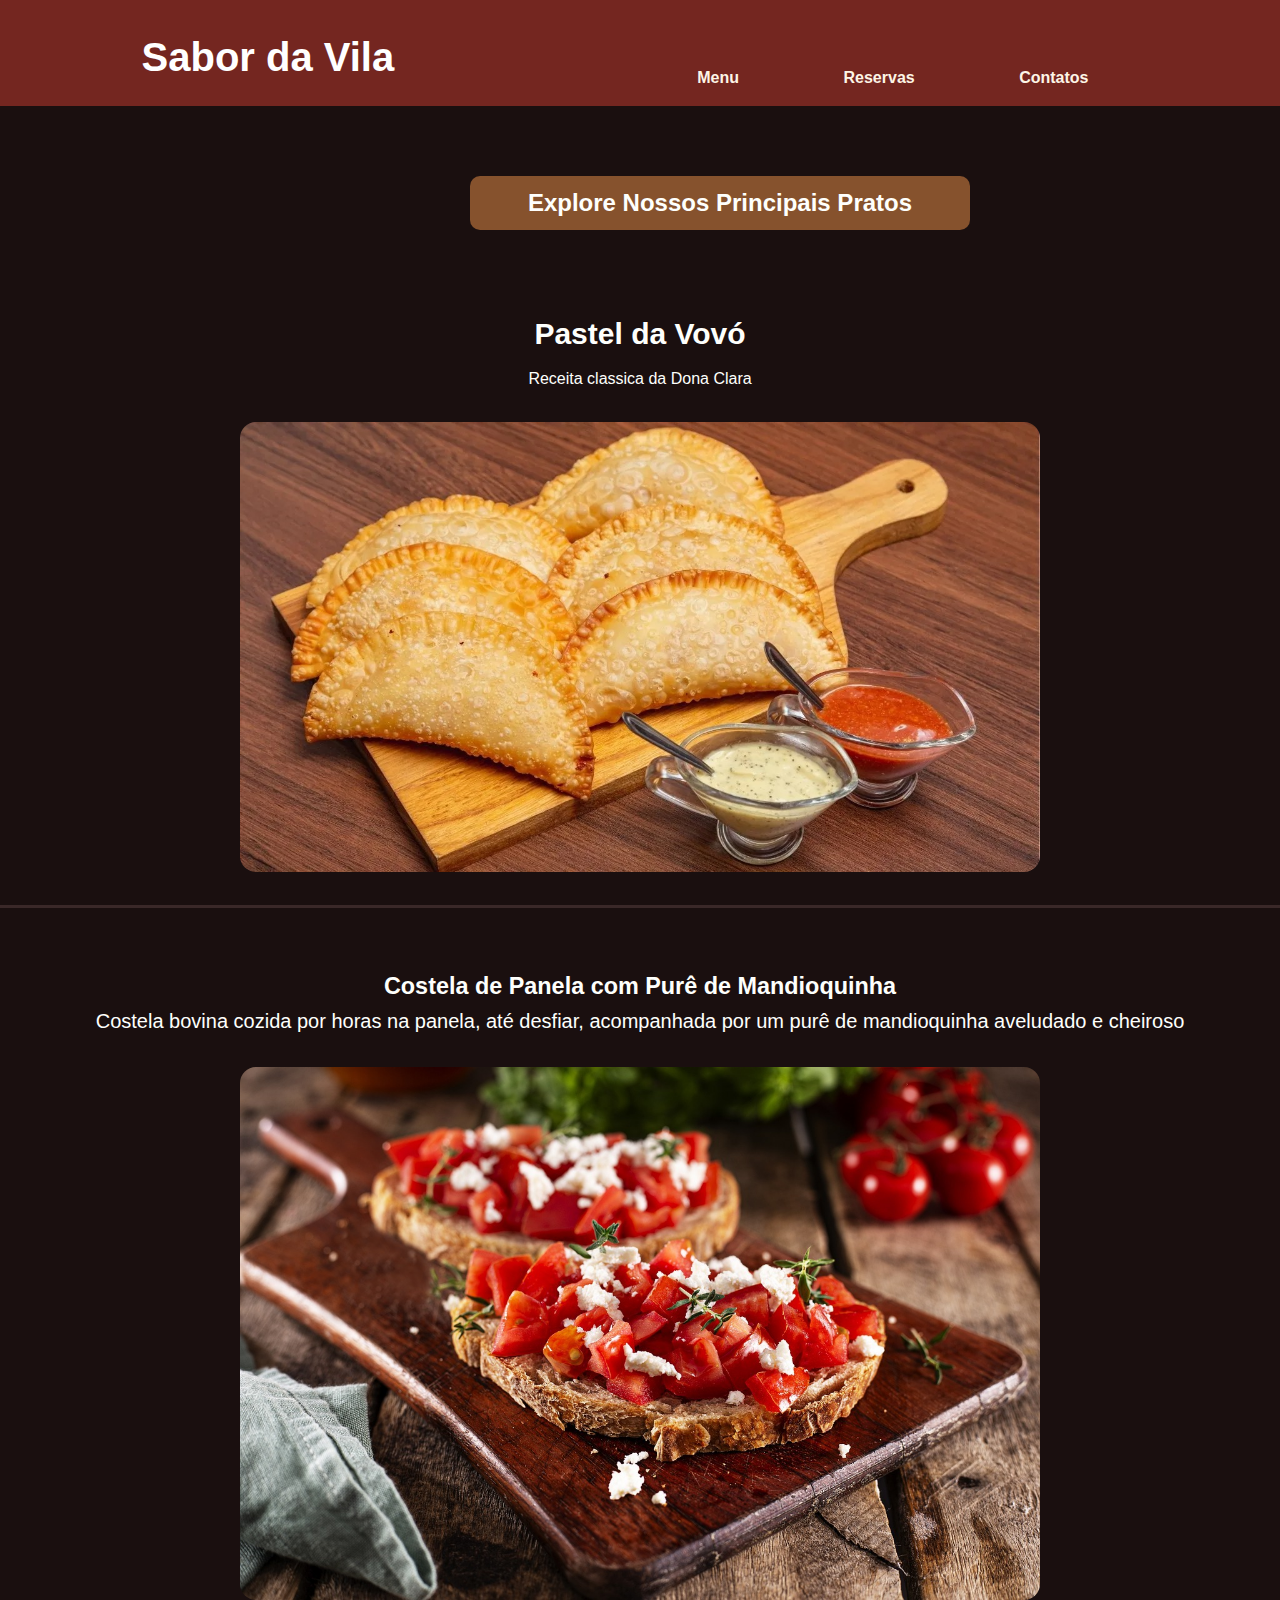
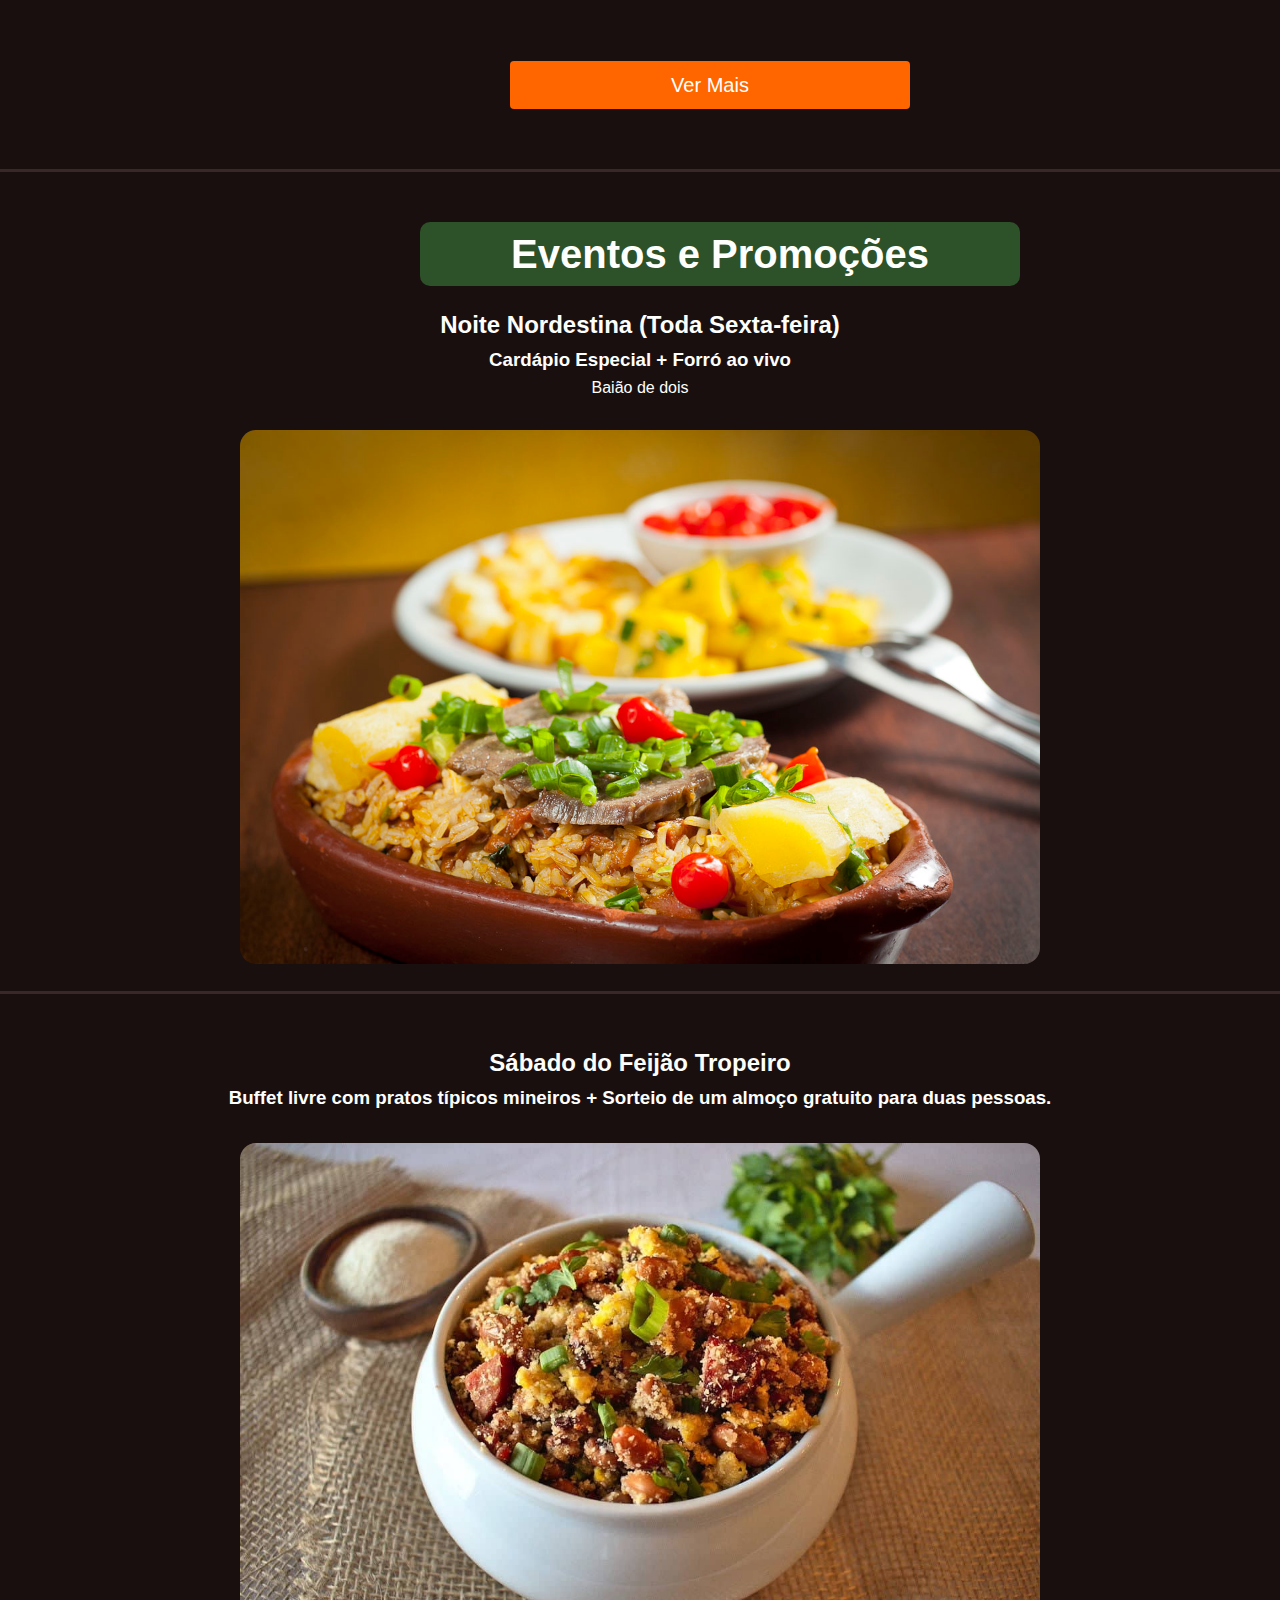
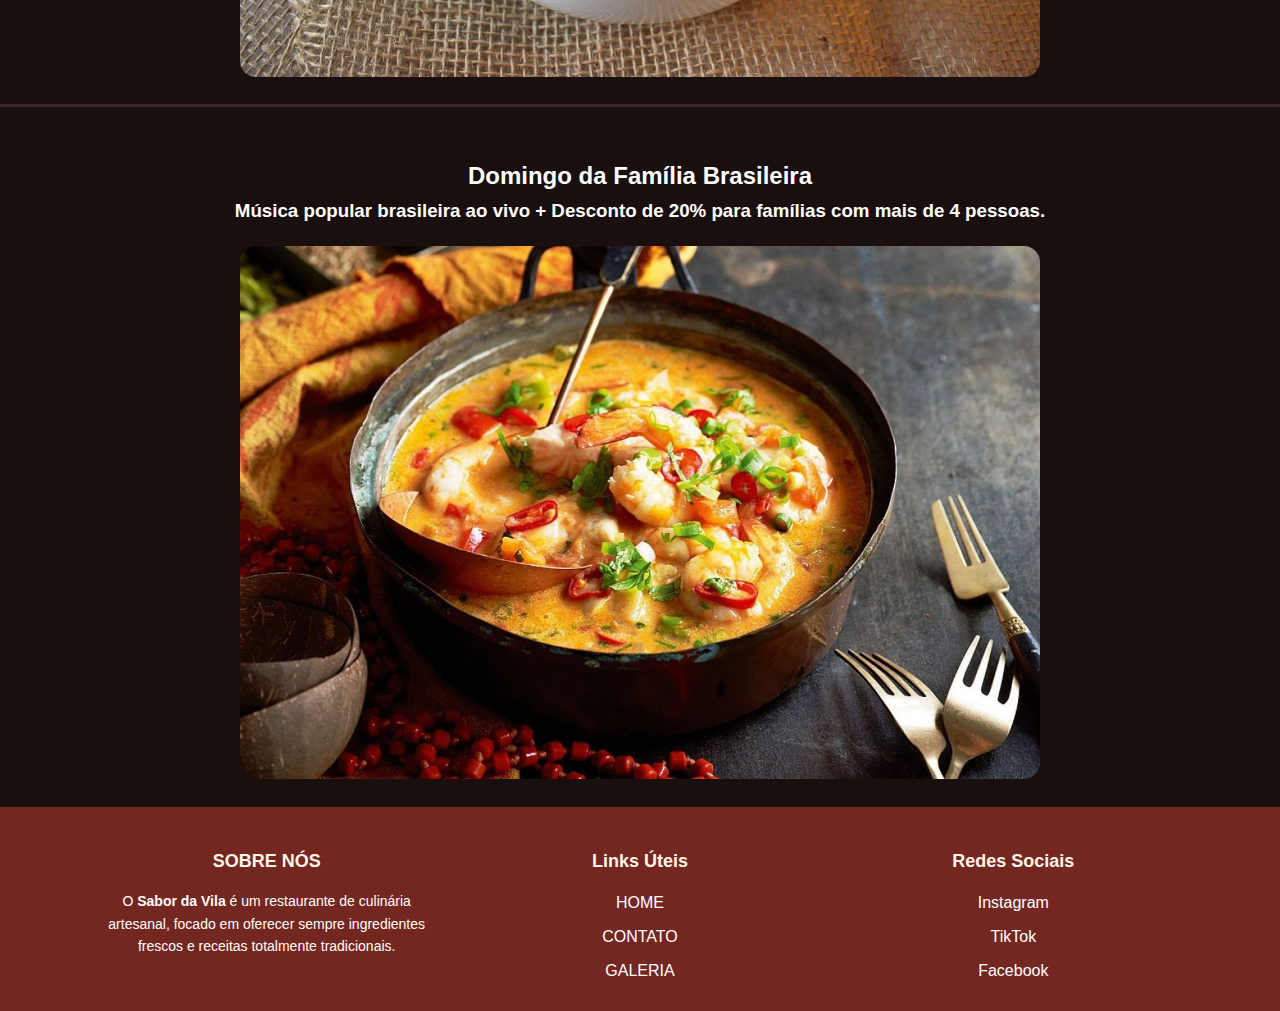
<file: index.html>
<!DOCTYPE html>
<html lang="pt-br">
<head>
    <meta charset="UTF-8">
    <meta name="viewport" content="width=device-width, initial-scale=1.0">
    <title>Sabor da Vila</title>
    <link rel="stylesheet" href="style.css">
</head>
<body>

    <!--Cabeçalho-->
    <header>
        <h1>Sabor da Vila</h1>
        <nav>
            <ul>
                <a href="/menu.html">Menu</a>
                <a href="">Reservas</a>
                <a href="#">Contatos</a>
            </ul>
        </nav>
    </header>


    <main>
        <section class="pratos">
            <h2>Explore Nossos Principais Pratos</h2>
            <a href="/menu.html"></a>
        </section>


        <section class="receba">
            <!--ROCK-->
            <div class="arvore">
                <h3>Pastel da Vovó</h3>
                <p>Receita classica da Dona Clara</p>
                <img src="/IMAGENS/gvzrdz.jpg" alt="Pastel"><br><br>
            </div>

            
        </section>

        <section>
            <div class="arvore2">
                <h3>Costela de Panela com Purê de Mandioquinha</h3>
                <p>Costela bovina cozida por horas na panela, até desfiar, acompanhada por um purê de mandioquinha aveludado e cheiroso</p>
                <img src="/IMAGENS/747pfe.jpg" alt="Costela "><br><br>
                <a href="/menu.html" target="_blank">Ver Mais</a> 

            </div>
        </section>

        <section class="receba2">
            <div class="texto1">
                <H1>Eventos e Promoções</H1>
    
                <h2>Noite Nordestina (Toda Sexta-feira)</h2>
                <h3>Cardápio Especial + Forró ao vivo</h3>
                <p>Baião de dois</p>
                <img src="/IMAGENS/Baião_de_dois.jpg" alt="">

            </div>

            <div class="armario">
                <h2>Sábado do Feijão Tropeiro</h2>
                <h3>Buffet livre com pratos típicos mineiros + Sorteio de um almoço gratuito para duas pessoas.</h3>
                <img src="/IMAGENS/Feijao-Tropeiro-1.jpeg" alt="">
            </div>

            <div class="armario2">
                <h2>Domingo da Família Brasileira</h2>
                <h3>Música popular brasileira ao vivo + Desconto de 20% para famílias com mais de 4 pessoas.</h3>
                <img src="/IMAGENS/xdzyk3.jpg" alt="">
            </div>

        </section>

    </main>


    


    <footer class="footer">
        <section class="footer_secao" >

            <div class="footer_div">
                <h4>SOBRE NÓS</h4>
                <p> O <strong>Sabor da Vila</strong> é um restaurante de culinária artesanal, focado em oferecer sempre ingredientes frescos e receitas totalmente tradicionais.</p>
            </div>

            <div class="footer_div">
                <h4>Links Úteis</h4>
                <ul>
                    <li><a href="index.html">HOME</a></li>
                    <li><a href="conteudo.html">CONTATO</a></li>
                    <li><a href="contato.html">GALERIA</a></li>

                </ul>
            </div>

            <div class="footer_div">
                <h4>Redes Sociais</h4>
                <ul>
                    <li><a href="#">Instagram</a></li>
                    <li><a href="#">TikTok</a></li>
                    <li><a href="#">Facebook</a></li>
                </ul>
            </div>

            

           
            
    
</body>
</html>
</file>
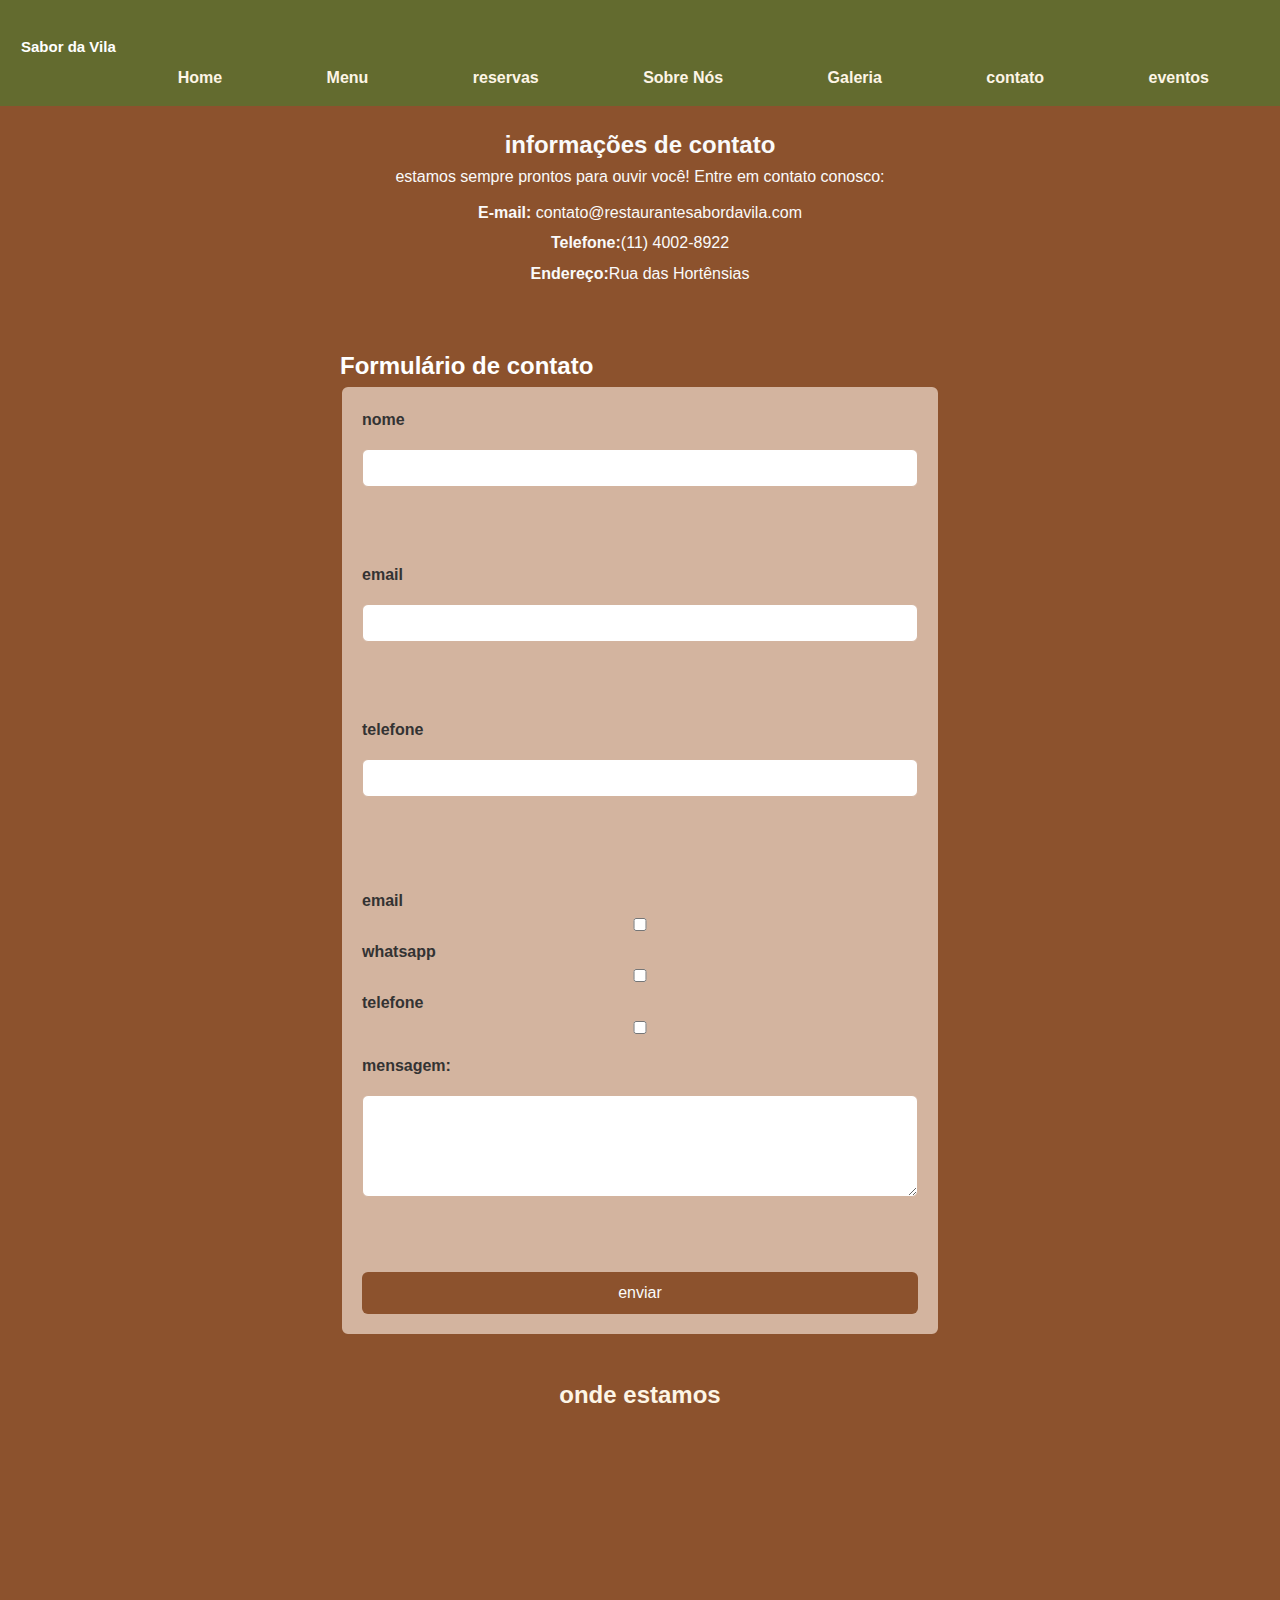
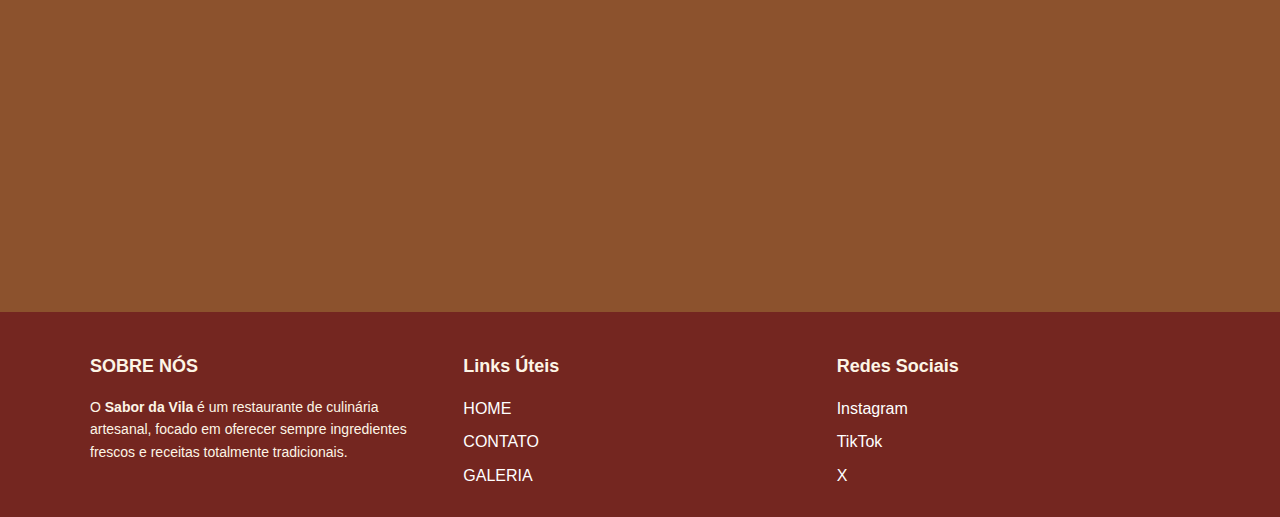
<file: contato.html>
<!DOCTYPE html>
<html lang="pt-br">
<head>
    <meta charset="UTF-8">
    <meta name="viewport" content="width=device-width, initial-scale=1.0">
    <title>Contato</title>
    <link rel="stylesheet" href="contato.css">
</head>
<body>
    <!--cabecalho-->
    <header>
        <h1>Sabor da Vila</h1>
        <nav>
            <ul>
                <a href="#">Home</a>
                <a href="#">Menu</a>
                <a href="#">reservas</a>
                <a href="#">Sobre Nós</a>
                <a href="#">Galeria</a>
                <a href="#">contato</a>
                <a href="#">eventos</a>
            </ul>
        </nav>
    </header>

    <main>
        <section class="info_contato">
            <h2>
                informações de contato
            </h2>
            <p>
                estamos sempre prontos para ouvir você! Entre em contato conosco:
            </p>
            <ul>
                <li><strong>E-mail:</strong> contato@restaurantesabordavila.com</li>
                <li><strong>Telefone:</strong>(11) 4002-8922</li>
                <li><strong>Endereço:</strong>Rua das Hortênsias</li>
            </ul>
            <div class="info_midia">
                <a href="#">instagram</a>
                <a href="#">TikTok</a>
                <a href="#">Facebook</a>
            </div>
        </section>
        <section class="forms">
            <h2>
                Formulário de contato
            </h2>
            <form action="#" method="post" class="forms_card">
            <label for="nome">nome</label>
            <input type="text" id="nome" required> <br> <br>

            <label for="email">email</label>
            <input type="email" id="email" required><br><br>

            <label for="telefone">telefone</label>
            <input type="tel" id="telefone" required><br><br>
            <label for="Prefere contato por:"></label>
            <div class="forms_checkbox">
                <label for="email_escolha">email</label>
                <input type="checkbox" id="email_escolha">

                <label for="whatsapp_escolha">whatsapp</label>
                <input type="checkbox" id="whatsapp_escolha">

                <label for="tel_escolha">telefone</label>
                <input type="checkbox" id="tel_escolha">
            </div>
            <label for="mensagem">mensagem:</label>
            <textarea name="mensagem" id="mensagem" cols="20" rows="5"></textarea> <br><br>
            <button type="submit">enviar</button>

        </section>
        </form>
        <section class="mapa">
            <h2>
                onde estamos
            </h2>
            <iframe src="https://www.google.com/maps/embed?pb=!1m18!1m12!1m3!1d3657.476589420314!2d-46.650581599999995!3d-23.551320800000003!2m3!1f0!2f0!3f0!3m2!1i1024!2i768!4f13.1!3m3!1m2!1s0x94ce584a62baf6b1%3A0x9f2c70dc53e43f0b!2sAugusta%20472%20Rock%20Bar!5e0!3m2!1spt-BR!2sbr!4v1759950795510!5m2!1spt-BR!2sbr" width="600" height="450" style="border:0;" allowfullscreen="" loading="lazy" referrerpolicy="no-referrer-when-downgrade"></iframe>
        </section>
        </main>
            <footer class="footer">
                <section class="footer_secao" >
        
                    <div class="footer_div">
                        <h4>SOBRE NÓS</h4>
                        <p> O <strong>Sabor da Vila</strong> é um restaurante de culinária artesanal, focado em oferecer sempre ingredientes frescos e receitas totalmente tradicionais.</p>
                    </div>
        
                    <div class="footer_div">
                        <h4>Links Úteis</h4>
                        <ul>
                            <li><a href="index.html">HOME</a></li>
                            <li><a href="conteudo.html">CONTATO</a></li>
                            <li><a href="contato.html">GALERIA</a></li>
        
                        </ul>
                    </div>
        
                    <div class="footer_div">
                        <h4>Redes Sociais</h4>
                        <ul>
                            <li><a href="#">Instagram</a></li>
                            <li><a href="#">TikTok</a></li>
                            <li><a href="#">X</a></li>
                        </ul>
                    </div>
                </footer>


</body>
</html>
</file>
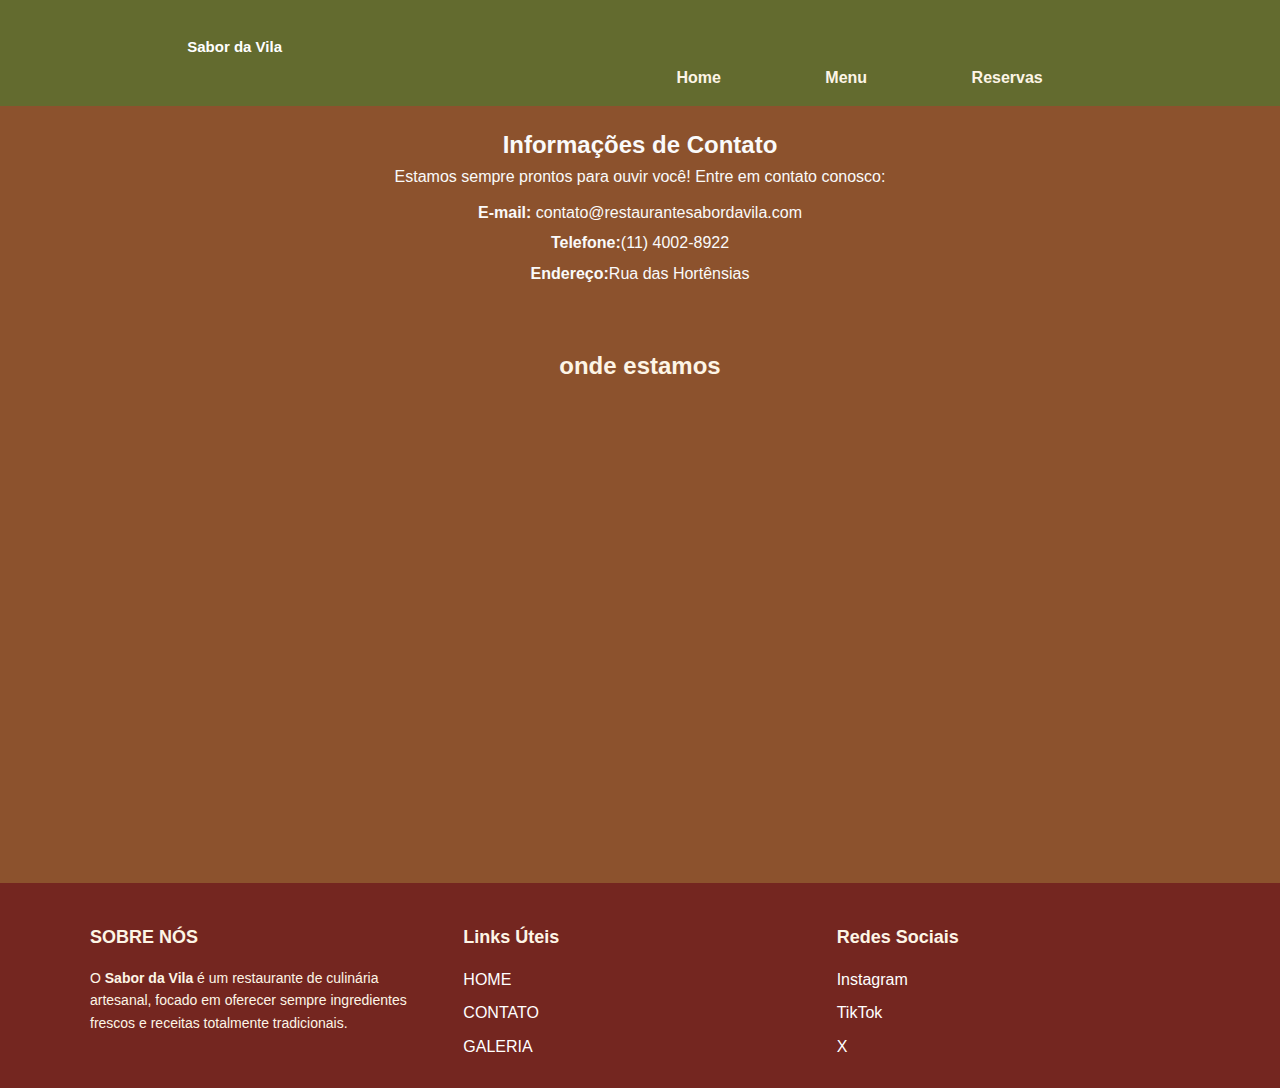
<file: contato2.html>
<!DOCTYPE html>
<html lang="pt-br">
<head>
    <meta charset="UTF-8">
    <meta name="viewport" content="width=device-width, initial-scale=1.0">
    <title>Contato</title>
    <link rel="stylesheet" href="contato.css">
</head>
<body>
    <!--cabecalho-->
    <header>
        <h1>Sabor da Vila</h1>
        <nav>
            <ul>
                <a href="#">Home</a>
                <a href="#">Menu</a>
                <a href="#">Reservas</a>
           
        
               
               
            </ul>
        </nav>
    </header>

    <main>
        <section class="info_contato">
            <h2>
                Informações de Contato
            </h2>
            <p>
                Estamos sempre prontos para ouvir você! Entre em contato conosco:
            </p>
            <ul>
                <li><strong>E-mail:</strong> contato@restaurantesabordavila.com</li>
                <li><strong>Telefone:</strong>(11) 4002-8922</li>
                <li><strong>Endereço:</strong>Rua das Hortênsias</li>
            </ul>
            <div class="info_midia">
                <a href="#">instagram</a>
                <a href="#">TikTok</a>
                <a href="#">Facebook</a>
            </div>
        </section>
       
        <section class="mapa">
            <h2>
                onde estamos
            </h2>
            <iframe src="https://www.google.com/maps/embed?pb=!1m18!1m12!1m3!1d3657.476589420314!2d-46.650581599999995!3d-23.551320800000003!2m3!1f0!2f0!3f0!3m2!1i1024!2i768!4f13.1!3m3!1m2!1s0x94ce584a62baf6b1%3A0x9f2c70dc53e43f0b!2sAugusta%20472%20Rock%20Bar!5e0!3m2!1spt-BR!2sbr!4v1759950795510!5m2!1spt-BR!2sbr" width="600" height="450" style="border:0;" allowfullscreen="" loading="lazy" referrerpolicy="no-referrer-when-downgrade"></iframe>
        </section>
        </main>
            <footer class="footer">
                <section class="footer_secao" >
        
                    <div class="footer_div">
                        <h4>SOBRE NÓS</h4>
                        <p> O <strong>Sabor da Vila</strong> é um restaurante de culinária artesanal, focado em oferecer sempre ingredientes frescos e receitas totalmente tradicionais.</p>
                    </div>
        
                    <div class="footer_div">
                        <h4>Links Úteis</h4>
                        <ul>
                            <li><a href="index.html">HOME</a></li>
                            <li><a href="conteudo.html">CONTATO</a></li>
                            <li><a href="contato.html">GALERIA</a></li>
        
                        </ul>
                    </div>
        
                    <div class="footer_div">
                        <h4>Redes Sociais</h4>
                        <ul>
                            <li><a href="#">Instagram</a></li>
                            <li><a href="#">TikTok</a></li>
                            <li><a href="#">X</a></li>
                        </ul>
                    </div>
                </footer>


</body>
</html>
</file>
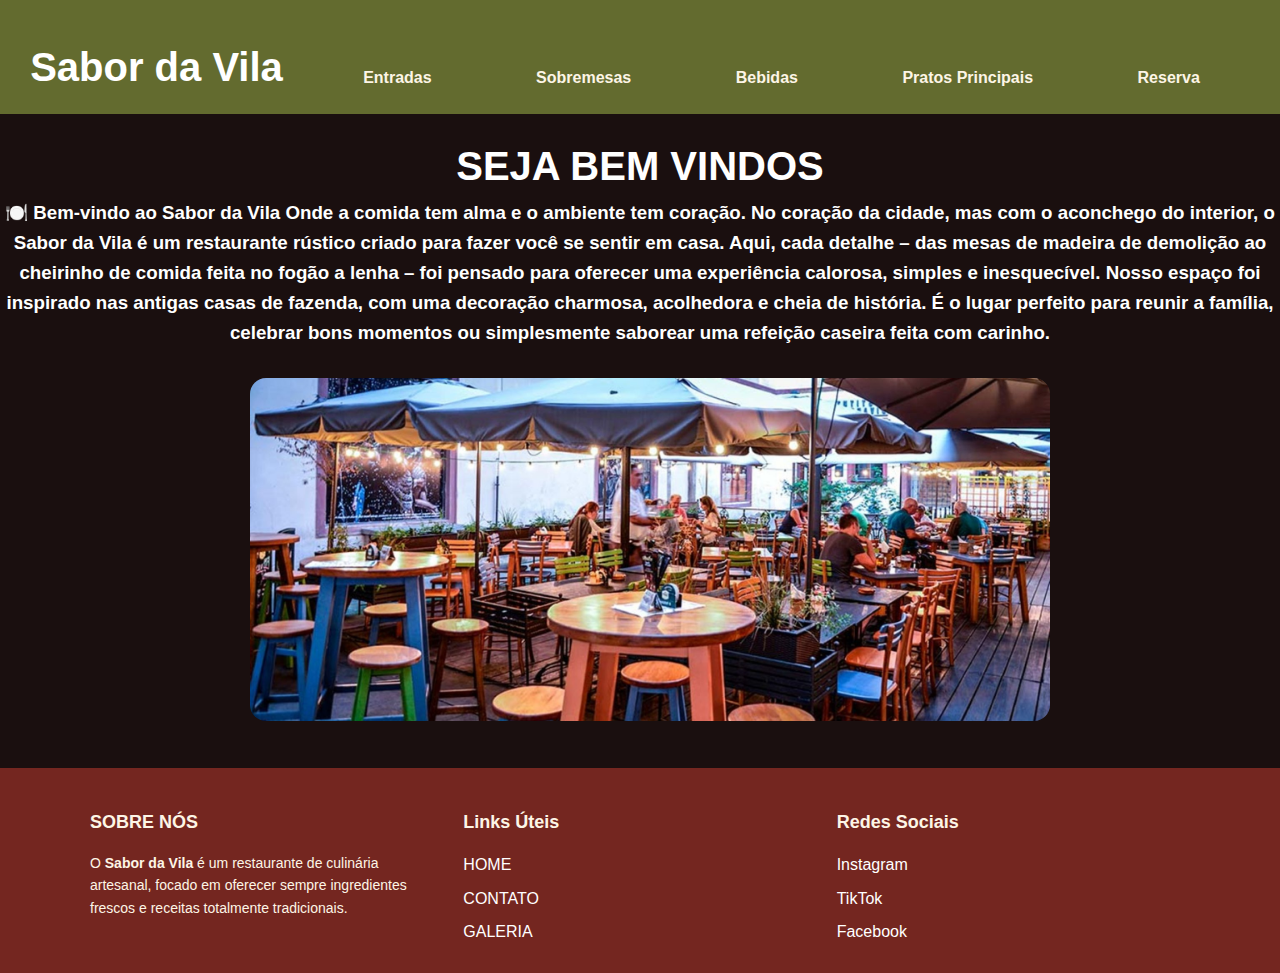
<file: galeria.html>
<!DOCTYPE html>
<html lang="en">
<head>
    <meta charset="UTF-8">
    <meta name="viewport" content="width=, initial-scale=1.0">
    <title>Document</title>
    <link rel="stylesheet" href="galeria.css">
</head>
<body>

    <header>
        <h1>Sabor da Vila</h1>
        <nav>
            <ul>
                <a href="#">Entradas</a>
                <a href="#">Sobremesas</a>
                <a href="#">Bebidas</a>
                <a href="#">Pratos Principais</a>
                <a href="#">Reserva</a>
            </ul>
        </nav>
    </header>






    <section class="receba">
        <div class="texto">
             
                <div class="texto">
                    <h1>SEJA BEM VINDOS</h1>
                    <h3>🍽️ Bem-vindo ao Sabor da Vila
    
                        Onde a comida tem alma e o ambiente tem coração.
                        
                        No coração da cidade, mas com o aconchego do interior, o Sabor da Vila é um restaurante rústico criado para fazer você se sentir em casa. Aqui, cada detalhe – das mesas de madeira de demolição ao cheirinho de comida feita no fogão a lenha – foi pensado para oferecer uma experiência calorosa, simples e inesquecível.
                        
                        Nosso espaço foi inspirado nas antigas casas de fazenda, com uma decoração charmosa, acolhedora e cheia de história. É o lugar perfeito para reunir a família, celebrar bons momentos ou simplesmente saborear uma refeição caseira feita com carinho.</h3>
                </div>
            </section> </h1> 
            

        <section>
            <div class="foto ">
                <img src="/galeria/ft-do -restaurante.jpg" alt="">
            </div>
        </section>

       
        



    </main>








    <footer class="footer">
        <section class="footer_secao" >

            <div class="footer_div">
                <h4>SOBRE NÓS</h4>
                <p> O <strong>Sabor da Vila</strong> é um restaurante de culinária artesanal, focado em oferecer sempre ingredientes frescos e receitas totalmente tradicionais.</p>
            </div>

            <div class="footer_div">
                <h4>Links Úteis</h4>
                <ul>
                    <li><a href="index.html">HOME</a></li>
                    <li><a href="conteudo.html">CONTATO</a></li>
                    <li><a href="contato.html">GALERIA</a></li>

                </ul>
            </div>

            <div class="footer_div">
                <h4>Redes Sociais</h4>
                <ul>
                    <li><a href="#">Instagram</a></li>
                    <li><a href="#">TikTok</a></li>
                    <li><a href="#">Facebook</a></li>
                </ul>
            </div>


</body>
</html>
</file>
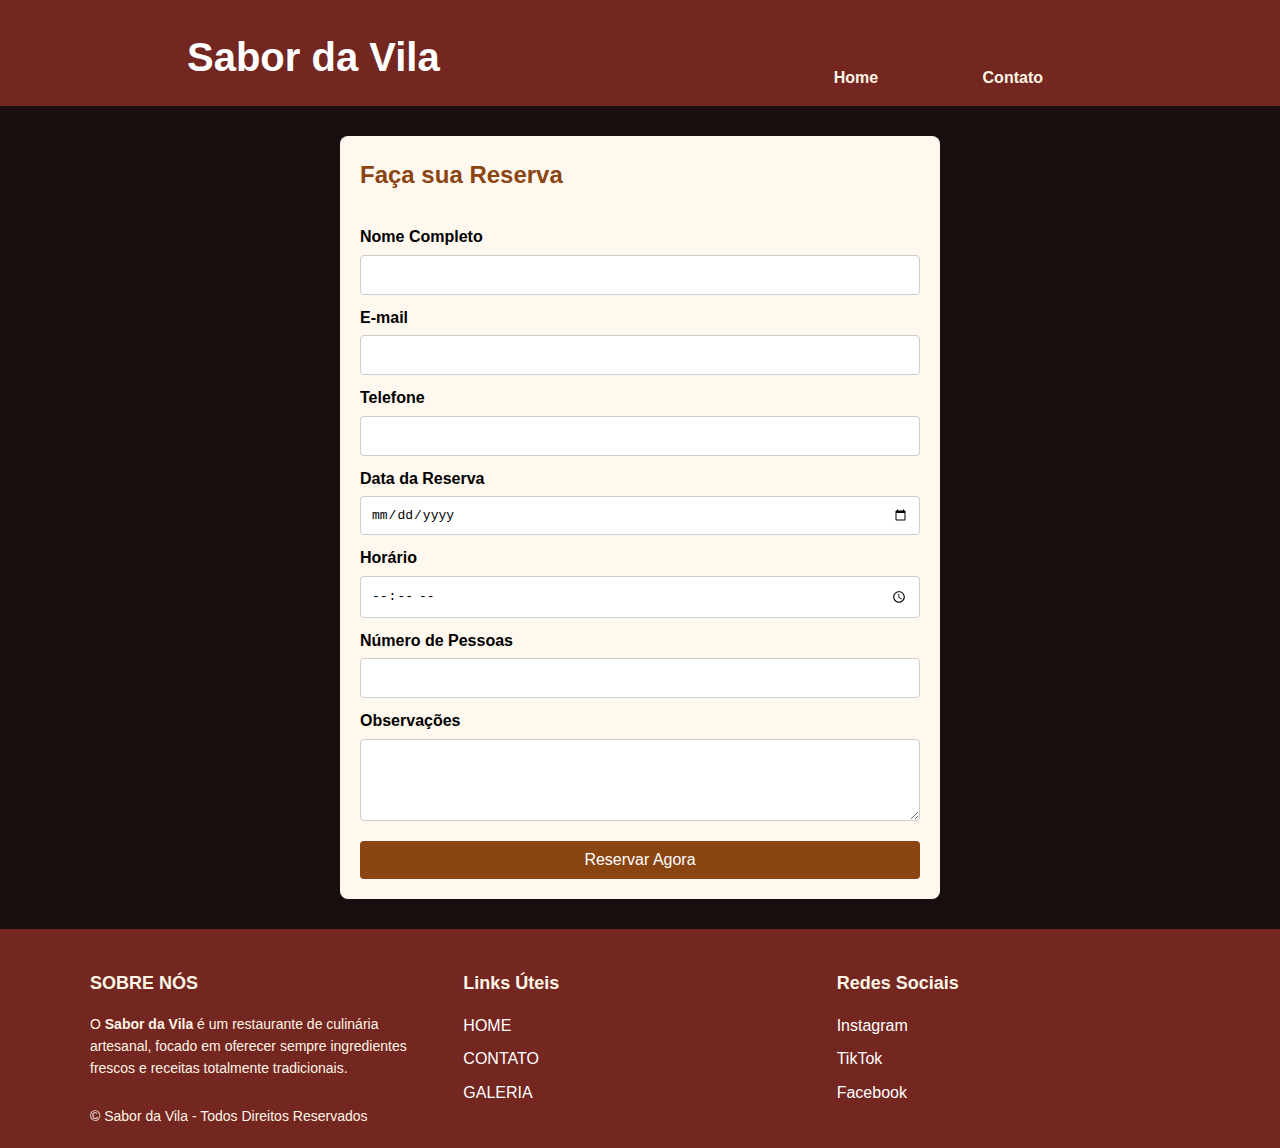
<file: reserva.html>
<!DOCTYPE html>
<html lang="pt-BR">
<head>
  <meta charset="UTF-8" />
  <meta name="viewport" content="width=device-width, initial-scale=1.0"/>
  <title>Reserva - Sabor da Vila</title>
  <link rel="stylesheet" href="reserva.css" />
</head>
<body>
    <header>
        <h1>Sabor da Vila</h1>
        <nav>
            <ul>
                <a href="/RESTAURANTE-fofo/index.html">Home</a>
                <a href="/RESTAURANTE-fofo/contato2.html">Contato</a>
            </ul>
        </nav>
    </header>

  <main>
    <section class="reserva-form">
      <h2>Faça sua Reserva</h2>
      <form action="#" method="POST">
        <label for="nome">Nome Completo</label>
        <input type="text" id="nome" name="nome" required />


         <label for="email">E-mail</label>
          <input type="email" id="email" name="email" required />
        <label for="telefone">Telefone</label>
        <input type="tel" id="telefone" name="telefone" required />
        <label for="data">Data da Reserva</label>
        <input type="date" id="data" name="data" required />


        <label for="hora">Horário</label>
        <input type="time" id="hora" name="hora" required />

        <label for="pessoas">Número de Pessoas</label>
         <input type="number" id="pessoas" name="pessoas" min="1" required />
        <label for="observacoes">Observações</label>
        <textarea id="observacoes" name="observacoes" rows="4"></textarea>

        <button type="submit">Reservar Agora</button>
      </form>
    </section>
  </main>

  <footer class="footer">
    <section class="footer_secao" >

        <div class="footer_div">
            <h4>SOBRE NÓS</h4>
            <p> O <strong>Sabor da Vila</strong> é um restaurante de culinária artesanal, focado em oferecer sempre ingredientes frescos e receitas totalmente tradicionais.</p> <br>
            <p>© Sabor da Vila - Todos Direitos Reservados</p>
        </div>

        <div class="footer_div">
            <h4>Links Úteis</h4>
            <ul>
                <li><a href="/RESTAURANTE-fofo/index.html">HOME</a></li>
                <li><a href="/RESTAURANTE-fofo/contato2.html">CONTATO</a></li>
                <li><a href="/RESTAURANTE-fofo/galeria2.html">GALERIA</a></li>

            </ul>
        </div>

        <div class="footer_div">
            <h4>Redes Sociais</h4>
            <ul>
                <li><a href="#">Instagram</a></li>
                <li><a href="#">TikTok</a></li>
                <li><a href="#">Facebook</a></li>
            </ul>
        </div>

       
</body>
</html>
</file>
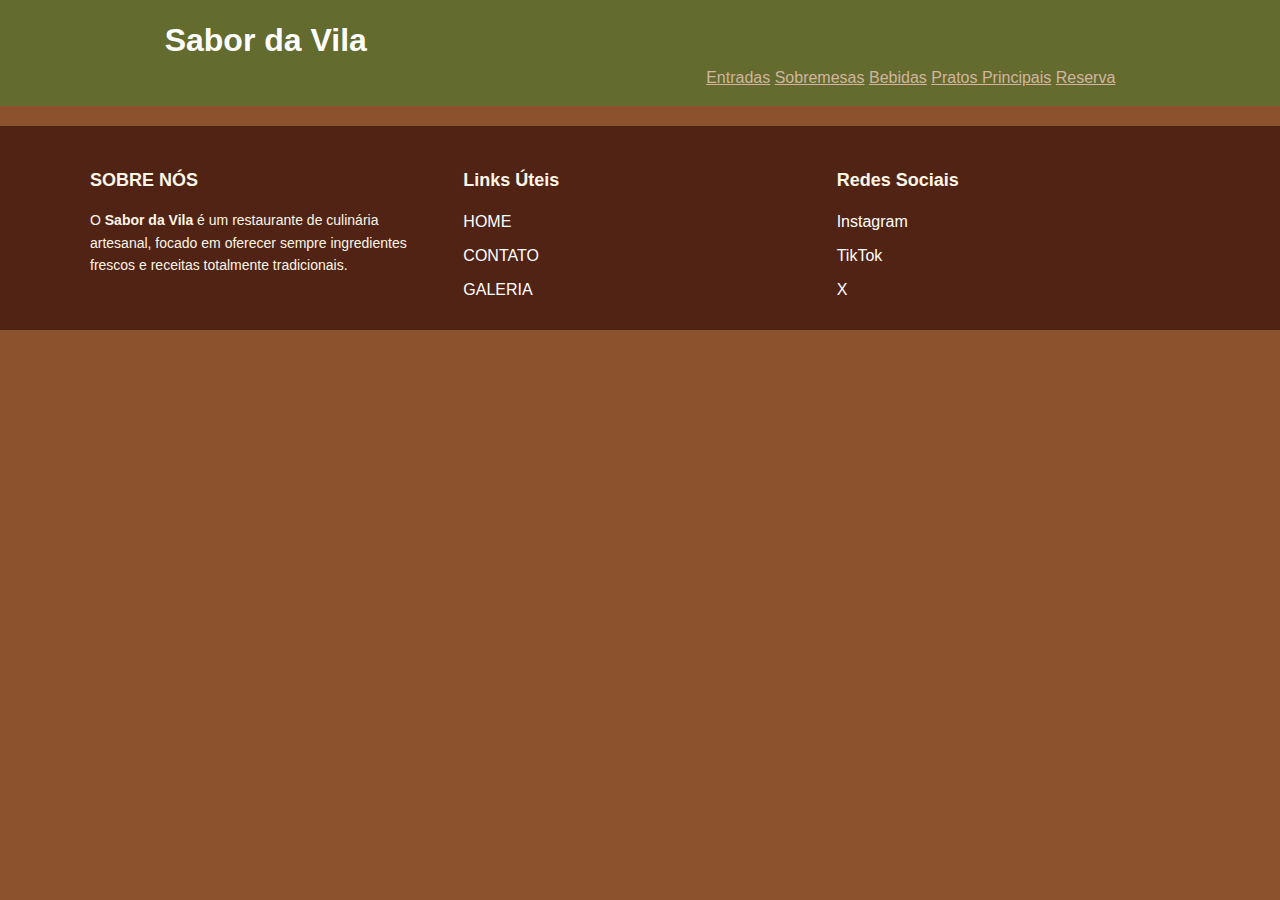
<file: sobrenos.html>
<!DOCTYPE html>
<html lang="pt-br">
<head>
    <meta charset="UTF-8">
    <meta name="viewport" content="width=device-width, initial-scale=1.0">
    <title>sobre nós</title>
    <link rel="stylesheet" href="sobrenos.css">
</head>
<body >
    <header>
        <h1>Sabor da Vila</h1>
        <nav>
            <ul>
                <a href="#">Entradas</a>
                <a href="#">Sobremesas</a>
                <a href="#">Bebidas</a>
                <a href="#">Pratos Principais</a>
                <a href="#">Reserva</a>
            </ul>
        </nav>
    </header>
 

    <footer class="footer">
        <section class="footer_secao" >

            <div class="footer_div">
                <h4>SOBRE NÓS</h4>
                <p> O <strong>Sabor da Vila</strong> é um restaurante de culinária artesanal, focado em oferecer sempre ingredientes frescos e receitas totalmente tradicionais.</p>
            </div>

            <div class="footer_div">
                <h4>Links Úteis</h4>
                <ul>
                    <li><a href="index.html">HOME</a></li>
                    <li><a href="conteudo.html">CONTATO</a></li>
                    <li><a href="contato.html">GALERIA</a></li>

                </ul>
            </div>

            <div class="footer_div">
                <h4>Redes Sociais</h4>
                <ul>
                    <li><a href="#">Instagram</a></li>
                    <li><a href="#">TikTok</a></li>
                    <li><a href="#">X</a></li>
                </ul>
            </div>
</body>
</html>
</file>
<file: style.css>
* {
    margin: 0;
    /*Pesquisar*/
    padding: 0;
    /*Pesquisar*/
    box-sizing: border-box;
    /*Pesquisar*/
}

/*Corpo*/
body {
    background-color: #1A0F0F;
    line-height: 1.6;
    font-family: Verdana, Geneva, Tahoma, sans-serif;
}

header {
    background-color: #742620;
    color: #fff;
    margin-bottom: 20px;
    padding: 15px;
    /*Configura o espaço vazio entre o conteúdo HTML e a borda*/
    display: flex;
    justify-content: space-around;
}

h1 {
    margin-top: 10px;
    font-size: 40px;
}

nav {
    margin-top: 50px;
    /*adciciona margem na parte superior */

}

nav a {
    color: #FDF5E6;
    /*altera a cor da fonte*/
    margin: 0 50px;
    /*adiciona margem 0 TOP/BOTTOM e 10px LEFT e RIGHT*/
    text-decoration: none;
    /*remove a marcação de link*/
    font-weight: bold;
    /*coloca expressura na fonte*/
}

nav a:hover {
    color: #fff;
    /**/
    background-color: #421404;


}


section {
    text-align: center;
    flex-wrap: wrap;
    color: #fefffc;
    font-family: 'Segoe UI', Tahoma, Geneva, Verdana, sans-serif;
}

.pratos h2 {}

.receba {
    background-color: #1A0F0F;
    border-bottom: 3px solid rgb(58, 40, 40);
}

.receba2 {
background-color: #1A0F0F;
}

.arvore h3 {
    
    margin-top: 20px;
    padding: 60px;
    font-size: 30px;
}

.arvore p {
    margin-top: -52px;
    padding: -1px;

}

.arvore a:hover{
    transform: scale(1.05);

}

.arvore img {
    width: 800px;
    margin-top: 30px;
    padding: -1px;
    border-radius: 16px;
    transition: transform 0.3s;
}

.arvore img:hover{
    transform: scale(1.05);

}

.arvore2{
    background-color: #1A0F0F;
    padding: 60px;
    font-size: 20px;
    border-bottom: 3px solid rgb(58, 40, 40);
    
}

.arvore2 img{
    width: 800px;
    margin-top: 30px;
    padding: -1px;
    border-radius: 16px;
    transition: transform 0.3s
}


.arvore2 img:hover{
    transform: scale(1.05);
}

.arvore2 a{
    background-color: #ff6600;
    margin-top: 20px;
    color: #fff;
    padding: 8px 40px;
    border-radius: 4px;
    text-decoration: none;
    transition: transform 0.3s;
    display: grid;
    max-width: 400px;
    margin-left: 450px;
}

.arvore2 a:hover{
    transform: scale(1.05);
}

.pratos{
    margin-top: 70px;
    background-color: #86522D;
    padding: 8px;
    border-radius: 10px;
    max-width: 500px;
    margin-left: 470px;
    transition: transform 0.3s;
    
}

.pratos:hover{
    transform: scale(1.05)
}

.texto1 h1{
    background-color: #2d5128;
    border-radius: 10px;
    max-width: 600px;
    margin-left: 420px;
    margin-top: 50px;
    margin-bottom: 20px;
    

}


.texto1 img{
    width: 800px;
    margin-top: 30px;
    padding: -1px;
    border-radius: 16px;
    transition: transform 0.3s;
    margin-bottom: 20px;
    
}

.texto1 img:hover{
    transform: scale(1.05)
}

.texto1{
    border-bottom: 3px solid rgb(58, 40, 40);
}

.armario{
    margin-top: 50px;
    border-bottom: 3px solid rgb(58, 40, 40);
}

.armario img{
    width: 800px;
    margin-top: 30px;
    padding: -1px;
    border-radius: 16px;
    transition: transform 0.3s;
    margin-bottom: 20px;
}

.armario img:hover{
    transform: scale(1.05)
}

.armario2{
    margin-top: 50px;
}

.armario2 img{
    width: 800px;
    margin-top: 20px;
    padding: -1px;
    border-radius: 16px;
    transition: transform 0.3s;
    margin-bottom: 20px;
}

.armario2 img:hover{
    transform: scale(1.05)
}









.footer {
    background-color: #742620;
    color: #FDF5E6;
    padding: 40px 20px 20px;
    font-family: 'Segoe UI', Tahoma, Geneva, Verdana, sans-serif;

}

.footer_secao {
    display: flex;
    flex-wrap: wrap;
    justify-content: space-around;
    max-width: 1100px;
    margin: auto;
    gap: 20px;
}

.footer_div {
    flex: 1 1 250px;
}

.footer_div h4 {
    font-size: 18px;
    margin-bottom: 15px;
    color: #FDF5E6;
}

.footer_div p {
    font-size: 14px;
    line-height: 1.6;
}

.footer_div ul {
    list-style-type: none;
    padding: 0;
}

.footer_div ul li {
    margin-bottom: 8px;
}

.footer_div ul li a {
    color: white;
    text-decoration: none;
    transition: color 0.3s ease;
    /*?*/
}

.footer_div ul li a:hover {
    color: #ff6600;
}

.footer_paragrafo {
    border-top: 1px solid #1337;
    color: #aaa;
    font-size: 13px;
    margin-top: 25px;
    padding-top: 15px;
    text-align: center;


}
</file>
<file: contato.css>
* {
    box-sizing: border-box;
    margin: 0;
    padding: 0;
}


body {
    background-color: #8C522D;
    font-family: Verdana, Geneva, Tahoma, sans-serif;
    line-height: 1.6;
}

header {
    background-color: #636B2F;
    color: #fff;
    display: flex;
    margin-bottom: 20px;    
    justify-content: space-around;
    padding: 15px;
}

h1 {
    font-size: 15px;
    margin-top: 20px;
}

nav {
    margin-top: 50px;
}

nav a {
    color: #FDF5E6;
    font-weight: bold;
    margin: 0 50px;
    text-decoration: none;
}

nav a:hover {
    background-color: #421404;
    color: #fff;


}
.forms{
    margin: 0 auto 40px auto;
    max-width: 600px;
}

.info_contato{
    color: #fafafa;
    margin-bottom: 30px;
    text-align: center;
}

.info_contato ul{
    list-style: none;
    margin-top: 10px;
}

.info_contato ul li{
    margin: 5px 0;
}

.info_midia a{
    color: #8C522D;
    margin: 0 5px;
    text-decoration: none;
}

.info_midia a:hover{
    color: #D3B49F;
}


.forms h2{
    color: white;

}

.forms_card{
    background-color: #D3B49F;
    border: 2px solid #8C522D;
    border-radius: 8px;
    box-shadow: 2px 2px 4px rgba (0, 0, 0, 0.1);
    display: flex;
    flex-direction: column;
    gap: 12px;
    padding: 20px;
}
.forms_card label{
    color: #333;
    font-weight: bold;
    margin-bottom: 4px;
}
.forms_card input, .forms_card select, .forms_card textarea{
    border: 1px solid #D3B49F;
    border-radius: 6px;
    font-size: 14px;
    padding: 10px;
    transition: border-color 0.4s, box-shadow 0.3s;
    width: 100%;
}

.forms_card input:focus, .forms_card select:focus, .forms_card textarea:focus{
    border-color: #8C522D;
    box-shadow: 0 0 5px #8C522D;
    outline: none;
}

.forms_card button{
    background-color: #8C522D;
    border: none;
    border-radius: 6px;
    color: #fafafa;
    cursor: pointer;
    font-size: 16px;
    padding: 12px;
    transition: background 0,3s;
}

.forms_card button:hover{
    background-color: #742620;
}

.mapa{
    margin: 0 auto 40px auto;
    max-width: 900px;
    text-align: center;
    color: #FDF5E6;
}
footer {
    background-color: #742620;
    color: #FDF5E6;
    padding: 40px 20px 20px;
    font-family: 'Segoe UI', Tahoma, Geneva, Verdana, sans-serif;

}

.footer_secao {
    display: flex;
    flex-wrap: wrap;
    justify-content: space-around;
    max-width: 1100px;
    margin: auto;
    gap: 20px;
}

.footer_div {
    flex: 1 1 250px;
}

.footer_div h4 {
    font-size: 18px;
    margin-bottom: 15px;
    color: #FDF5E6;
}

.footer_div p {
    font-size: 14px;
    line-height: 1.6;
}

.footer_div ul {
    list-style-type: none;
    padding: 0;
}

.footer_div ul li {
    margin-bottom: 8px;
}

.footer_div ul li a {
    color: white;
    text-decoration: none;
    transition: color 0.3s ease;
    /?/
}

.footer_div ul li a:hover {
    color: #ff6600;
}

.footer_paragrafo {
    border-top: 1px solid #1337;
    color: #aaa;
    font-size: 13px;
    margin-top: 25px;
    padding-top: 15px;
    text-align: center;


}
</file>
<file: galeria.css>
* {
    margin: 0;
    /*Pesquisar*/
    padding: 0;
    /*Pesquisar*/
    box-sizing: border-box;
    /*Pesquisar*/
}

/*Corpo*/
body {
    background-color: #1a0f0f;
    line-height: 1.6;
    font-family: Verdana, Geneva, Tahoma, sans-serif;
}

header {
    background-color: #636B2F;
    color: #fff;
    margin-bottom: 20px;
    padding: 15px;
    /*Configura o espaço vazio entre o conteúdo HTML e a borda*/
    display: flex;
    justify-content: space-around;
}

h1 {
    margin-top: 20px;
    font-size: 40px;
}

nav {
    margin-top: 50px
}

nav a {
    color: #FDF5E6;
    /*altera a cor da fonte*/
    margin: 0 50px;
    /*adiciona margem 0 TOP/BOTTOM e 10px LEFT e RIGHT*/
    text-decoration: none;
    /*remove a marcação de link*/
    font-weight: bold;
    /*coloca expressura na fonte*/
}

nav a:hover {
    color: #fff;
    /**/
    background-color: #421404;


 
}

.receba{
    
}
 
.foto img{
    width: 800px;
    margin-top: 20px;
    padding: -1px;
    border-radius: 16px;
    transition: transform 0.3s;
    margin: auto;
    margin-top: 30px;
    margin-left: 250px;
    margin-bottom: 40px;
    
    
}

.foto img:hover{
    transform: scale(1.05);
}

.texto{
    color: white;
    text-align: center;
}

.texto p{
    text-align: center;
}

 


.footer {
    background-color: #742620;
    color: #FDF5E6;
    padding: 40px 20px 20px;
    font-family: 'Segoe UI', Tahoma, Geneva, Verdana, sans-serif;

}

.footer_secao {
    display: flex;
    flex-wrap: wrap;
    justify-content: space-around;
    max-width: 1100px;
    margin: auto;
    gap: 20px;
}

.footer_div {
    flex: 1 1 250px;
}

.footer_div h4 {
    font-size: 18px;
    margin-bottom: 15px;
    color: #FDF5E6;
}

.footer_div p {
    font-size: 14px;
    line-height: 1.6;
}

.footer_div ul {
    list-style-type: none;
    padding: 0;
}

.footer_div ul li {
    margin-bottom: 8px;
}

.footer_div ul li a {
    color: white;
    text-decoration: none;
    transition: color 0.3s ease;
    /*?*/
}

.footer_div ul li a:hover {
    color: #ff6600;
}

.footer_paragrafo {
    border-top: 1px solid #1337;
    color: #aaa;
    font-size: 13px;
    margin-top: 25px;
    padding-top: 15px;
    text-align: center;


}
</file>
<file: sobrenos.css>
* {
    margin: 0;
    /Pesquisar/
    padding: 0;
    /Pesquisar/
    box-sizing: border-box;
    /Pesquisar/
}

body{
    background-color: #8C522D;
    line-height: 1.6;
    font-family: Verdana, Geneva, Tahoma, sans-serif;
}

header{
    background-color: #636B2F;
    color: #fff;
    margin-bottom: 20px;
    padding: 15px;
    display: flex;
    justify-content: space-around;
}

nav {
    margin-top: 50px;

}

nav a{
    color: #D3B49F; /altera a cor da fonte/
    margin: 0 50px; /adiciona margem 0 TOP/BOTTOM e 10px LEFT e RIGHT/
    text-decoration: none; /remove a marcação de link/
    font-weight: bold; /coloca expressura na fonte/
}

nav a:hover{
    color: #fff; /**/
    background-color: #421404;

}


.footer{
    background-color: #502314;
    color: #FDF5E6;
    padding: 40px 20px 20px;
    font-family: 'Segoe UI', Tahoma, Geneva, Verdana, sans-serif;

}

.footer_secao{
    display: flex;
    flex-wrap: wrap;
    justify-content: space-around;
    max-width: 1100px;
    margin: auto;
    gap: 20px;
}

.footer_div{
    flex: 1 1 250px; 
}

.footer_div h4{
    font-size: 18px;
    margin-bottom: 15px;
    color: #FDF5E6;
}

.footer_div p{
    font-size: 14px;
    line-height: 1.6;
}

.footer_div ul{
    list-style-type: none;
    padding: 0;
}

.footer_div ul li{
    margin-bottom: 8px;
}

.footer_div ul li a{
    color: white;
    text-decoration: none;
    transition: color 0.3s ease; /?/
}

.footer_div ul li a:hover{
    color: #ff6600;
}

/estilização do parágrafo/
.footer_paragrafo{
    border-top: 1px solid #1337;
    color: #aaa;
    font-size: 13px;
    margin-top: 25px;
    padding-top: 15px;
    text-align: center;

 
}
</file>
<file: reserva.css>
/* Reset básico */
* {
    margin: 0;
    padding: 0;
    box-sizing: border-box;
  }
  
body {
    background-color: #1a0f0f;
    line-height: 1.6;
    font-family: Verdana, Geneva, Tahoma, sans-serif;
}
  
  
  /* Cabeçalho */
  header {
    background-color: #742620;
    color: #fff;
    padding: 15px;
    text-align: center;
    display: flex;
    justify-content: space-around;
    margin-bottom: 20px;
  }
  
  header h1 {
    font-size: 2.5em;
  }
  
  header p {
    font-size: 1.2em;
    font-style: italic;
  }

  h1{
    margin-top: 10px;
    font-size: 40px;
  }
  
  nav{
    margin-top: 50px;
  }

  nav a{
    color: #fdf5e6;
    margin: 0 50px;
    text-decoration: none;
    font-weight: bold;
  }
  
  nav a:hover{
    color: #fff;
    background-color: #421404;
  }
  
  /* Conteúdo principal */
  main {
    max-width: 600px;
    margin: 30px auto;
    padding: 20px;
    background-color: #fff8ee;
    border-radius: 8px;
    box-shadow: 0 0 10px rgba(0, 0, 0, 0.1);
  }
  
  .reserva-form h2 {
    margin-bottom: 20px;
    color: #8b4513;
  }
  
  /* Formulário */
  form {
    display: flex;
    flex-direction: column;
  }
  
  form label {
    margin-top: 10px;
    margin-bottom: 5px;
    font-weight: bold;
  }
  
  form input,
  form textarea,
  form button {
    padding: 10px;
    font-size: 1em;
    border: 1px solid #ccc;
    border-radius: 4px;
  }
  
  form textarea {
    resize: vertical;
  }
  
  form button {
    margin-top: 20px;
    background-color: #8b4513;
    color: white;
    border: none;
    cursor: pointer;
    transition: background-color 0.3s ease;
  }
  
  form button:hover {
    background-color: #a0522d;
  }
  
  /* Rodapé */
 
  .footer {
    background-color: #742620;
    color: #FDF5E6;
    padding: 40px 20px 20px;
    font-family: 'Segoe UI', Tahoma, Geneva, Verdana, sans-serif;

}

.footer_secao {
    display: flex;
    flex-wrap: wrap;
    justify-content: space-around;
    max-width: 1100px;
    margin: auto;
    gap: 20px;
}

.footer_div {
    flex: 1 1 250px;
}

.footer_div h4 {
    font-size: 18px;
    margin-bottom: 15px;
    color: #FDF5E6;
}

.footer_div p {
    font-size: 14px;
    line-height: 1.6;
}

.footer_div ul {
    list-style-type: none;
    padding: 0;
}

.footer_div ul li {
    margin-bottom: 8px;
}

.footer_div ul li a {
    color: white;
    text-decoration: none;
    transition: color 0.3s ease;
    /*?*/
}

.footer_div ul li a:hover {
    color: #ff6600;
}

.footer_paragrafo {
    border-top: 1px solid #1337;
    color: #aaa;
    font-size: 13px;
    margin-top: 25px;
    padding-top: 15px;
    text-align: center;


}
</file>
